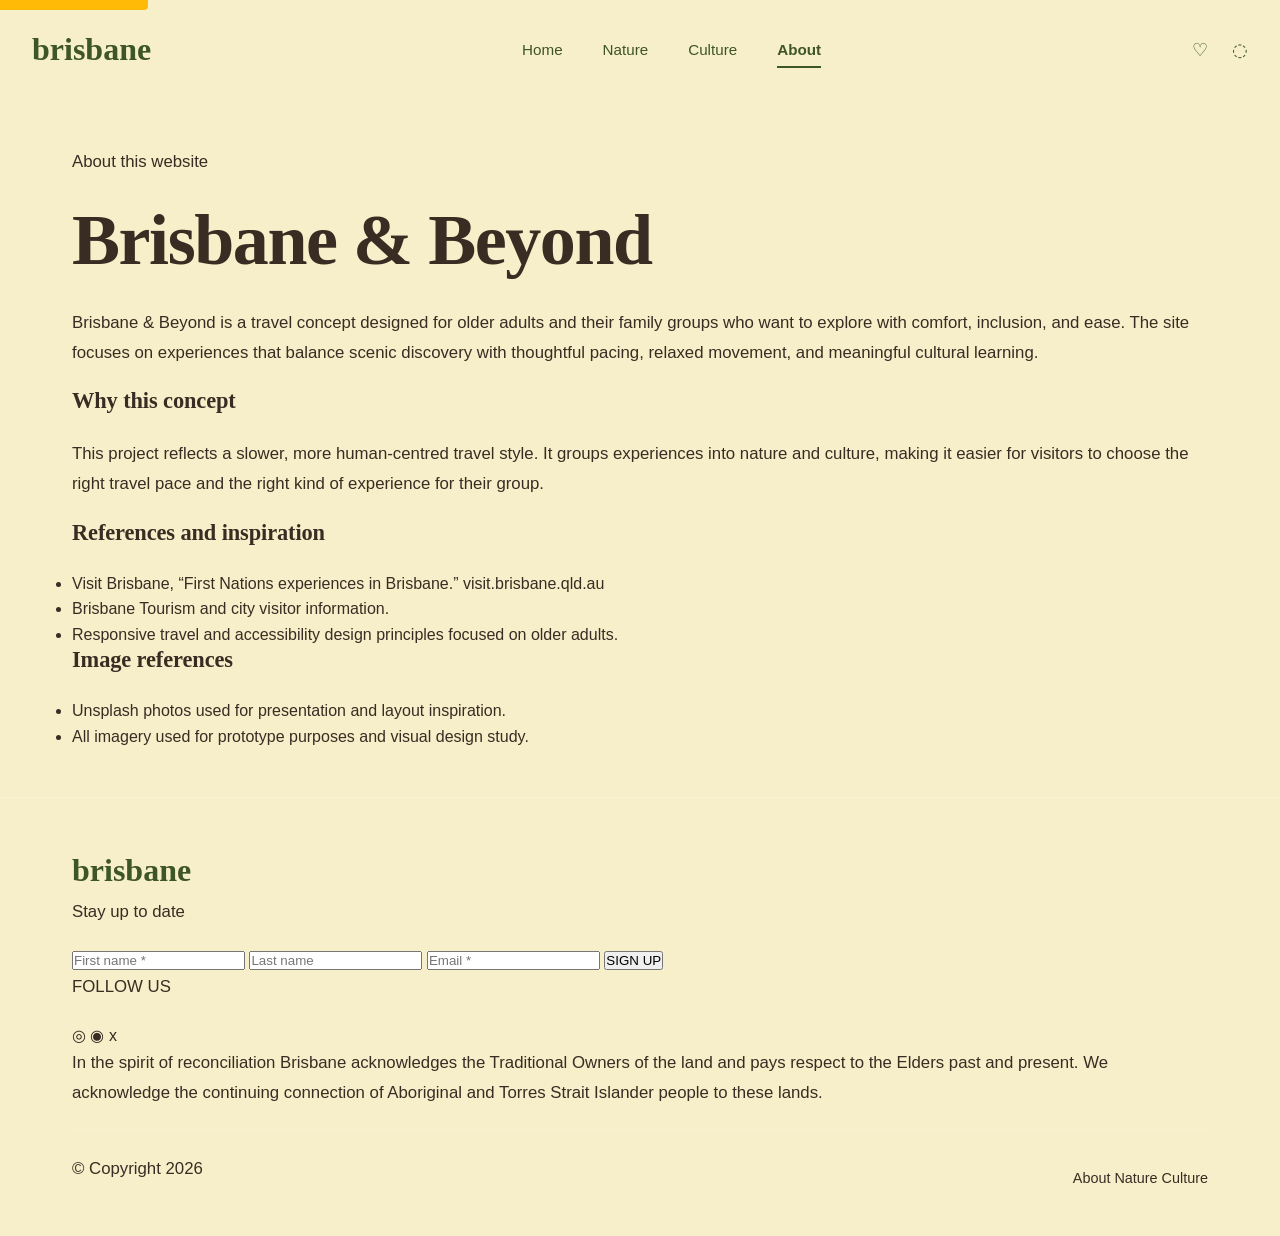
<file: about.html>
<!DOCTYPE html>
<html lang="en">
  <head>
    <meta charset="UTF-8" />
    <meta name="viewport" content="width=device-width, initial-scale=1.0" />
    <meta
      name="description"
      content="About this Brisbane travel and culture website, references, and the travel experiences it highlights."
    />
    <title>About | Brisbane & Beyond</title>
    <link rel="stylesheet" href="css/style.css" />
  </head>
  <body class="about-page">
    <a class="skip-link" href="#main-content">Skip to content</a>

    <header>
      <a href="index.html" class="logo">brisbane</a>
      <nav aria-label="Main navigation">
        <ul>
          <li><a href="index.html">Home</a></li>
          <li><a href="nature.html">Nature</a></li>
          <li><a href="culture.html">Culture</a></li>
          <li><a href="about.html" aria-current="page">About</a></li>
        </ul>
      </nav>
      <div class="header-icons" aria-label="Quick access actions">
        <span>♡</span>
        <span>◌</span>
      </div>
    </header>

    <main id="main-content">
      <div class="container">
        <section class="about-page-section" aria-labelledby="about-heading">
          <div class="about-intro">
            <p class="eyebrow">About this website</p>
            <h1 id="about-heading">Brisbane & Beyond</h1>
          </div>

          <div class="about-section-content">
            <p>
              Brisbane & Beyond is a travel concept designed for older adults and their family groups who want to explore with comfort,
              inclusion, and ease. The site focuses on experiences that balance scenic discovery with thoughtful pacing, relaxed movement,
              and meaningful cultural learning.
            </p>

            <h3>Why this concept</h3>
            <p>
              This project reflects a slower, more human-centred travel style. It groups experiences into nature and culture, making it easier for visitors to choose the right travel pace and the right kind of experience for their group.
            </p>

            <h3>References and inspiration</h3>
            <ul class="references-list">
              <li>Visit Brisbane, “First Nations experiences in Brisbane.” visit.brisbane.qld.au</li>
              <li>Brisbane Tourism and city visitor information.</li>
              <li>Responsive travel and accessibility design principles focused on older adults.</li>
            </ul>

            <h3>Image references</h3>
            <ul class="references-list">
              <li>Unsplash photos used for presentation and layout inspiration.</li>
              <li>All imagery used for prototype purposes and visual design study.</li>
            </ul>
          </div>
        </section>
      </div>
    </main>

    <footer>
      <div class="container footer-inner">
        <div class="footer-brand-wrap">
          <a href="index.html" class="logo logo-footer">brisbane</a>
          <p>Stay up to date</p>
        </div>

        <form class="newsletter" action="#" method="get">
          <input type="text" name="first-name" placeholder="First name *" aria-label="First name" />
          <input type="text" name="last-name" placeholder="Last name" aria-label="Last name" />
          <input type="email" name="email" placeholder="Email *" aria-label="Email" required />
          <button type="submit">SIGN UP</button>
        </form>

        <div class="footer-meta">
          <p class="footer-follow">FOLLOW US</p>
          <div class="social" aria-label="Social media links">
            <a href="#" aria-label="Instagram">◎</a>
            <a href="#" aria-label="Facebook">◉</a>
            <a href="#" aria-label="X">x</a>
          </div>
        </div>

        <div class="footer-copy-block">
          <p>
            In the spirit of reconciliation Brisbane acknowledges the Traditional Owners of the land and pays respect to the
            Elders past and present. We acknowledge the continuing connection of Aboriginal and Torres Strait Islander people to these lands.
          </p>
        </div>

        <div class="footer-bottom">
          <p>© Copyright 2026</p>
          <div class="links">
            <a href="about.html">About</a>
            <a href="nature.html">Nature</a>
            <a href="culture.html">Culture</a>
          </div>
        </div>
      </div>
    </footer>
  </body>
</html>
</file>
<file: css/style.css>
/* ========================================
   Travel Website Prototype - Main Stylesheet
   Refined Scrapbook Design for Adults 65+
   ======================================== */

:root {
  --heading-gold: #FFBA08;
  --accent-orange: #E85D04;
  --paragraph-cream: #F7EFCA;
  --accent-brown: #382C23;
  --mustard-gold: #807E1E;
  --bg-army-green: #3E5526;
  --bg-cream: #F7EFCA;
  --bg-mango: #FFAD4F;
  --bg-charcoal: #382C23;
  --bg-burnt-orange: #AE4202;

  --font-primary: Georgia, serif;
  --font-secondary: -apple-system, BlinkMacSystemFont, 'Segoe UI', Roboto, sans-serif;

  --space-xs: 0.5rem;
  --space-sm: 1rem;
  --space-md: 1.5rem;
  --space-lg: 2rem;
  --space-xl: 3rem;
  --space-2xl: 4rem;

  --text-base: 16px;
  --text-lg: 18px;
  --text-xl: 20px;
  --text-2xl: 24px;
  --text-3xl: 32px;
  --text-4xl: 48px;
}

* {
  box-sizing: border-box;
  margin: 0;
  padding: 0;
}

html {
  scroll-behavior: smooth;
  font-size: 16px;
}

body {
  font-family: var(--font-secondary);
  line-height: 1.6;
  color: var(--accent-brown);
  background: var(--bg-cream);
  min-height: 100vh;
  display: flex;
  flex-direction: column;
}

main {
  flex: 1;
}

img {
  max-width: 100%;
  display: block;
  height: auto;
}

.skip-link {
  position: absolute;
  top: -40px;
  left: 0;
  background: var(--heading-gold);
  color: var(--accent-brown);
  padding: 0.75rem 1rem;
  text-decoration: none;
  z-index: 100;
  border-radius: 0 0 4px 0;
  font-weight: 600;
}

.skip-link:focus {
  top: 0;
}

header {
  width: 100%;
  padding: 1.5rem 2rem;
  display: flex;
  justify-content: space-between;
  align-items: center;
  z-index: 50;
  background: transparent;
  position: relative;
}

.logo {
  font-family: var(--font-primary);
  font-size: 2rem;
  font-weight: 700;
  text-decoration: none;
  display: flex;
  align-items: center;
  gap: 0.5rem;
}

nav {
  flex: 1;
  display: flex;
  justify-content: center;
}

nav ul {
  list-style: none;
  display: flex;
  gap: 2.5rem;
  flex-wrap: wrap;
  justify-content: center;
}

nav a {
  text-decoration: none;
  font-size: 0.95rem;
  font-weight: 500;
  transition: color 0.3s ease;
  padding: 0.5rem 0;
}

nav a[aria-current="page"] {
  font-weight: 700;
  border-bottom: 2px solid currentColor;
}

.header-icons {
  display: flex;
  align-items: center;
  gap: 1.5rem;
  font-size: 1.1rem;
}

h1, h2, h3, h4, h5, h6 {
  font-family: var(--font-primary);
  line-height: 1.2;
  margin-bottom: 1.5rem;
  font-weight: 700;
}

h1 {
  font-size: clamp(2.5rem, 6vw, 4.5rem);
  letter-spacing: -0.02em;
}

h2 {
  font-size: clamp(1.8rem, 4vw, 3rem);
  letter-spacing: -0.01em;
}

h3 {
  font-size: 1.4rem;
  letter-spacing: -0.005em;
}

p {
  font-size: 1.05rem;
  line-height: 1.8;
  margin-bottom: 1.25rem;
}

a {
  color: inherit;
  text-decoration: none;
  transition: all 0.3s ease;
}

a:hover, a:focus {
  text-decoration: underline;
}

.container {
  max-width: 1200px;
  margin: 0 auto;
  padding: 0 2rem;
  width: 100%;
}

section {
  padding: 3rem 0;
}

.hero {
  position: relative;
  height: 500px;
  background-size: cover;
  background-position: center;
  display: flex;
  align-items: center;
  justify-content: center;
  text-align: center;
  color: white;
  overflow: hidden;
  margin-bottom: 0;
}

.hero::before {
  content: '';
  position: absolute;
  top: 0;
  left: 0;
  right: 0;
  bottom: 0;
  background: rgba(0, 0, 0, 0.35);
  z-index: 1;
}

.hero-content {
  position: relative;
  z-index: 2;
  max-width: 800px;
  padding: 2rem;
}

.hero h1 {
  color: white;
  text-shadow: 2px 2px 10px rgba(0, 0, 0, 0.5);
  margin-bottom: 1rem;
  letter-spacing: 0.08em;
}

section h2 {
  margin-bottom: 2.5rem;
  display: flex;
  justify-content: space-between;
  align-items: center;
  flex-wrap: wrap;
  gap: 1rem;
}

.view-all {
  font-size: 0.85rem;
  font-weight: 600;
  display: flex;
  align-items: center;
  gap: 0.5rem;
  letter-spacing: 0.05em;
  transition: gap 0.3s ease;
}

.view-all:hover {
  gap: 1rem;
}

.wave-divider {
  width: 100%;
  height: 80px;
  background: url('data:image/svg+xml;utf8,<svg xmlns="http://www.w3.org/2000/svg" viewBox="0 0 1200 120" preserveAspectRatio="none"><path d="M0,50 Q300,0 600,50 T1200,50 L1200,120 L0,120 Z" fill="%23F7EFCA" opacity="0.9"/></svg>') no-repeat bottom center;
  background-size: cover;
  background-position: bottom;
  margin: 2rem 0 0 0;
}

.highlights-grid {
  display: grid;
  grid-template-columns: repeat(auto-fit, minmax(280px, 1fr));
  gap: 2rem;
  margin-top: 2rem;
}

.highlight-card {
  background: rgba(255, 255, 255, 0.9);
  border-radius: 8px;
  overflow: hidden;
  box-shadow: 0 4px 12px rgba(0, 0, 0, 0.08);
  transition: transform 0.3s ease, box-shadow 0.3s ease;
}

.highlight-card:hover {
  transform: translateY(-6px);
  box-shadow: 0 8px 24px rgba(0, 0, 0, 0.12);
}

.highlight-card-image {
  width: 100%;
  height: 220px;
  object-fit: cover;
  display: block;
}

.highlight-card-content {
  padding: 1.75rem;
}

.highlight-card h3 {
  font-size: 1.2rem;
  margin-bottom: 0.75rem;
  line-height: 1.3;
}

.highlight-card p {
  font-size: 0.95rem;
  line-height: 1.7;
  margin-bottom: 0;
  color: var(--accent-brown);
  opacity: 0.85;
}

.category-filters {
  display: flex;
  gap: 1rem;
  flex-wrap: wrap;
  margin-bottom: 2rem;
  align-items: center;
}

.filter-tag {
  display: inline-block;
  padding: 0.6rem 1.2rem;
  border: 1px solid var(--accent-brown);
  border-radius: 999px;
  background: transparent;
  color: var(--accent-brown);
  font-size: 0.85rem;
  font-weight: 600;
  cursor: pointer;
  transition: all 0.3s ease;
  text-decoration: none;
}

.filter-tag:hover {
  background: var(--accent-brown);
  color: white;
}

.events-grid {
  display: flex;
  flex-wrap: wrap;
  gap: 1.5rem;
  margin-top: 2rem;
  justify-content: flex-start;
}

.event-card {
  flex: 1 1 calc(25% - 1.5rem);
  min-width: 220px;
  position: relative;
  height: 300px;
  border-radius: 8px;
  overflow: hidden;
  background: rgba(255, 255, 255, 0.9);
  box-shadow: 0 4px 12px rgba(0, 0, 0, 0.08);
  transition: transform 0.3s ease, box-shadow 0.3s ease;
  cursor: pointer;
}

.event-card:hover {
  transform: translateY(-6px);
  box-shadow: 0 8px 24px rgba(0, 0, 0, 0.12);
}

.event-card img {
  width: 100%;
  height: 100%;
  object-fit: cover;
}

.event-card-overlay {
  position: absolute;
  bottom: 0;
  left: 0;
  right: 0;
  background: linear-gradient(to top, rgba(0, 0, 0, 0.8), transparent);
  padding: 1.5rem;
  color: white;
  min-height: 100px;
  display: flex;
  flex-direction: column;
  justify-content: flex-end;
}

.event-card h3 {
  color: white;
  margin-bottom: 0;
  font-size: 1.1rem;
}

.banner-section {
  position: relative;
  background-size: cover;
  background-position: center;
  min-height: 450px;
  display: flex;
  align-items: center;
  justify-content: center;
  text-align: center;
  color: white;
  margin: 3rem 0;
  overflow: hidden;
}

.banner-section::before {
  content: '';
  position: absolute;
  top: 0;
  left: 0;
  right: 0;
  bottom: 0;
  background: rgba(0, 0, 0, 0.4);
  z-index: 1;
}

.banner-content {
  position: relative;
  z-index: 2;
  max-width: 700px;
  padding: 2rem;
}

.banner-content h2 {
  color: white;
  font-size: clamp(2rem, 5vw, 3.5rem);
  margin-bottom: 1.5rem;
  text-shadow: 2px 2px 8px rgba(0, 0, 0, 0.5);
  display: block;
}

.banner-content p {
  color: rgba(255, 255, 255, 0.95);
  font-size: 1.1rem;
  line-height: 1.8;
  text-shadow: 1px 1px 4px rgba(0, 0, 0, 0.5);
}

footer {
  width: 100%;
  padding: 3rem 2rem 2rem;
  margin-top: auto;
  position: relative;
}

footer::before {
  content: '';
  position: absolute;
  top: 0;
  left: 0;
  right: 0;
  height: 1px;
  background: rgba(255, 255, 255, 0.2);
}

.footer-inner {
  max-width: 1200px;
  margin: 0 auto;
}

.footer-content {
  display: grid;
  grid-template-columns: 1fr 2fr;
  gap: 2rem;
  margin-bottom: 2rem;
  align-items: start;
}

.footer-heading {
  font-size: 1.8rem;
  font-weight: 700;
  margin-bottom: 1rem;
  font-family: var(--font-primary);
}

.footer-text {
  font-size: 0.95rem;
  line-height: 1.7;
  margin-bottom: 1.5rem;
}

.footer-links {
  display: flex;
  gap: 2rem;
  flex-wrap: wrap;
  margin-bottom: 2rem;
}

.footer-links a {
  font-size: 0.95rem;
  font-weight: 500;
  transition: opacity 0.3s ease;
}

.footer-links a:hover {
  opacity: 0.7;
}

.footer-bottom {
  display: flex;
  justify-content: space-between;
  align-items: center;
  gap: 2rem;
  flex-wrap: wrap;
  font-size: 0.9rem;
  border-top: 1px solid rgba(255, 255, 255, 0.15);
  padding-top: 1.5rem;
}

.social-icons {
  display: flex;
  gap: 1rem;
  align-items: center;
}

.social-icons a {
  display: inline-flex;
  align-items: center;
  justify-content: center;
  width: 36px;
  height: 36px;
  border-radius: 50%;
  background: rgba(255, 255, 255, 0.1);
  border: 1px solid rgba(255, 255, 255, 0.3);
  font-size: 1rem;
  transition: all 0.3s ease;
}

.social-icons a:hover {
  background: rgba(255, 255, 255, 0.2);
  border-color: rgba(255, 255, 255, 0.5);
}

body.home-page {
  background-color: var(--bg-cream);
}

body.home-page header {
  background: transparent;
  color: var(--bg-army-green);
}

body.home-page .logo {
  color: var(--bg-army-green);
}

body.home-page nav a {
  color: var(--bg-army-green);
}

body.home-page .header-icons {
  color: var(--bg-army-green);
}

body.home-page main {
  background-color: var(--bg-cream);
  color: var(--accent-brown);
}

body.home-page footer {
  background: var(--accent-brown);
  color: var(--bg-cream);
}

body.home-page footer a {
  color: var(--bg-cream);
}

body.nature-page {
  background: white;
}

body.nature-page header {
  background: var(--bg-army-green);
  color: var(--heading-gold);
}

body.nature-page .logo {
  color: var(--heading-gold);
}

body.nature-page nav a {
  color: var(--heading-gold);
}

body.nature-page .header-icons {
  color: var(--heading-gold);
}

body.nature-page main {
  background: white;
  color: var(--bg-army-green);
}

body.nature-page h1, body.nature-page h2, body.nature-page h3 {
  color: var(--bg-army-green);
}

body.nature-page footer {
  background: var(--bg-army-green);
  color: var(--heading-gold);
}

body.nature-page footer a {
  color: var(--heading-gold);
}

body.culture-page {
  background: white;
}

body.culture-page header {
  background: var(--bg-mango);
  color: var(--accent-brown);
}

body.culture-page .logo {
  color: var(--accent-brown);
}

body.culture-page nav a {
  color: var(--accent-brown);
}

body.culture-page .header-icons {
  color: var(--accent-brown);
}

body.culture-page main {
  background: white;
  color: var(--accent-brown);
}

body.culture-page h1, body.culture-page h2, body.culture-page h3 {
  color: var(--accent-orange);
}

body.culture-page footer {
  background: var(--bg-mango);
  color: var(--accent-brown);
}

body.culture-page footer a {
  color: var(--accent-brown);
}

body.about-page {
  background: var(--bg-cream);
}

body.about-page header {
  background: var(--bg-cream);
  color: var(--bg-army-green);
}

body.about-page .logo {
  color: var(--bg-army-green);
}

body.about-page nav a {
  color: var(--bg-army-green);
}

body.about-page .header-icons {
  color: var(--bg-army-green);
}

body.about-page main {
  background: var(--bg-cream);
  color: var(--accent-brown);
}

body.about-page footer {
  background: var(--bg-cream);
  color: var(--accent-brown);
}

body.about-page footer a {
  color: var(--accent-brown);
}

.location-hero {
  width: 100%;
  height: 500px;
  overflow: hidden;
}

.location-hero img {
  width: 100%;
  height: 100%;
  object-fit: cover;
}

.detail-content {
  padding: 3rem 2rem;
}

.detail-card {
  background: rgba(255, 255, 255, 0.85);
  padding: 2.5rem;
  border-radius: 8px;
  box-shadow: 0 4px 12px rgba(0, 0, 0, 0.08);
}

.detail-three-col {
  display: grid;
  grid-template-columns: repeat(3, 1fr);
  gap: 2rem;
  margin-top: 2.5rem;
}

.detail-col h3 {
  font-size: 1.2rem;
  margin-bottom: 1rem;
}

.detail-list {
  list-style: none;
  padding: 0;
}

.detail-list li {
  padding: 0.5rem 0;
  font-size: 0.95rem;
  line-height: 1.6;
}

.detail-list li::before {
  content: '•';
  margin-right: 0.75rem;
  font-weight: bold;
  opacity: 0.6;
}

@media (max-width: 1024px) {
  .detail-three-col {
    grid-template-columns: 1fr 1fr;
  }

  .event-card {
    flex: 1 1 calc(50% - 0.75rem);
  }

  .footer-content {
    grid-template-columns: 1fr;
  }
}

@media (max-width: 768px) {
  header {
    flex-direction: column;
    gap: 1rem;
    padding: 1rem;
  }

  nav {
    width: 100%;
  }

  nav ul {
    gap: 1rem;
    font-size: 0.9rem;
  }

  .container {
    padding: 0 1rem;
  }

  section {
    padding: 2rem 0;
  }

  .hero {
    height: 350px;
  }

  .banner-section {
    min-height: 350px;
  }

  .highlights-grid {
    grid-template-columns: 1fr;
  }

  .event-card {
    flex: 1 1 calc(50% - 0.75rem);
  }

  .detail-three-col {
    grid-template-columns: 1fr;
  }

  .footer-bottom {
    flex-direction: column;
    align-items: flex-start;
  }

  .footer-links {
    width: 100%;
    gap: 1rem;
  }
}

@media (max-width: 390px) {
  :root {
    --text-base: 14px;
    --text-lg: 16px;
    --text-xl: 18px;
    --text-2xl: 20px;
    --text-3xl: 24px;
  }

  header {
    padding: 1rem 0.5rem;
  }

  .logo {
    font-size: 1.5rem;
  }

  nav ul {
    gap: 0.5rem;
  }

  nav a {
    font-size: 0.8rem;
  }

  .container {
    padding: 0 0.75rem;
  }

  .hero {
    height: 280px;
  }

  .hero h1 {
    font-size: 1.8rem;
  }

  .banner-section {
    min-height: 300px;
  }

  .banner-content h2 {
    font-size: 1.5rem;
  }

  .banner-content p {
    font-size: 0.95rem;
  }

  .event-card {
    flex: 1 1 100%;
  }

  .category-filters {
    gap: 0.5rem;
  }

  .filter-tag {
    padding: 0.5rem 0.9rem;
    font-size: 0.75rem;
  }

  .detail-three-col {
    grid-template-columns: 1fr;
  }

  .footer-content {
    gap: 1rem;
  }

  .social-icons a {
    width: 32px;
    height: 32px;
    font-size: 0.9rem;
  }
}
</file>
